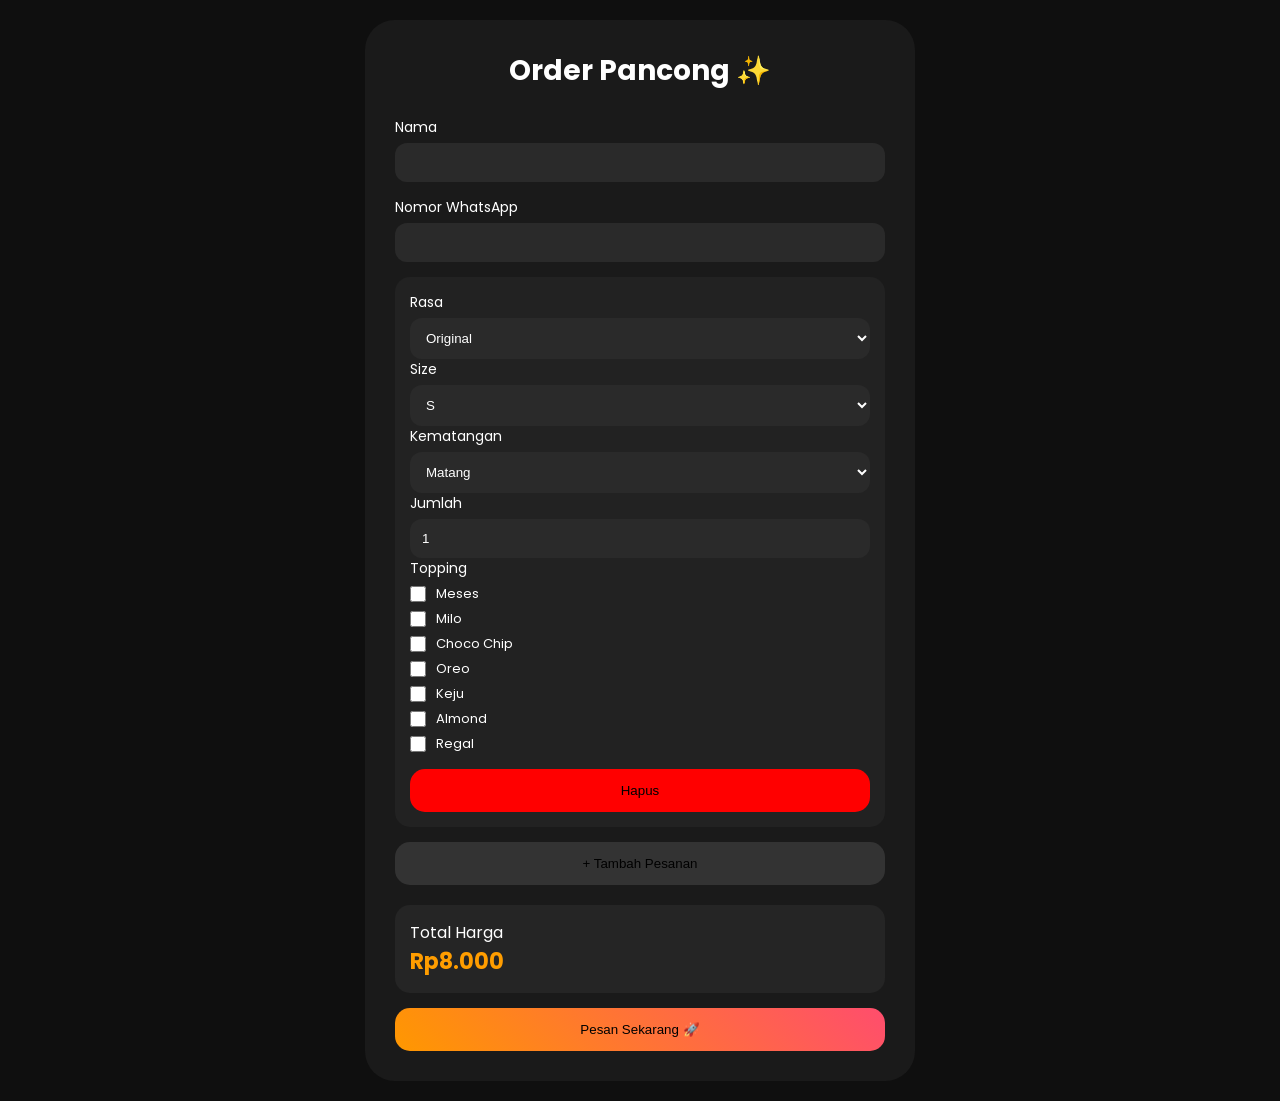
<file: order.html>
<!DOCTYPE html>
<html lang="id">
<head>
<meta charset="UTF-8">
<meta name="viewport" content="width=device-width, initial-scale=1.0">
<link rel="icon" href="foto/logogram png.png">
<title>Order Pancong Nusantara</title>

<link href="https://fonts.googleapis.com/css2?family=Poppins:wght@300;400;500;600;700&display=swap" rel="stylesheet">

<style>
*{margin:0;padding:0;box-sizing:border-box;}

body{
  font-family:'Poppins',sans-serif;
  background:#0f0f0f;
  color:white;
  display:flex;
  justify-content:center;
  align-items:center;
  padding:20px;
}

.container{
  width:100%;
  max-width:550px;
  background:#1a1a1a;
  padding:30px;
  border-radius:30px;
}

.title{
  text-align:center;
  margin-bottom:25px;
}

.title h1{
  font-size:28px;
}

.form-group{
  margin-bottom:15px;
}

label{
  font-size:14px;
  display:block;
  margin-bottom:5px;
}

input, select{
  width:100%;
  padding:12px;
  border-radius:12px;
  border:none;
  background:#2a2a2a;
  color:white;
}

.order-item{
  background:#222;
  padding:15px;
  border-radius:15px;
  margin-top:15px;
}

.topping label{
  display: flex;
  align-items: center;
  gap: 10px;
  font-size: 13px;
  margin-bottom: 5px;
}

.topping input[type="checkbox"]{
  width: 16px;
  height: 16px;
  cursor: pointer;
}

button{
  width:100%;
  padding:14px;
  border:none;
  border-radius:15px;
  margin-top:15px;
  cursor:pointer;
}

.add-btn{background:#333;}
.submit-btn{background:linear-gradient(45deg,#ff9800,#ff4d6d);}
.delete-btn{background:red;margin-top:10px;}

.price-box{
  margin-top:20px;
  padding:15px;
  background:#252525;
  border-radius:15px;
}

.total{
  font-size:22px;
  font-weight:bold;
  color:#ff9d00;
}
</style>
</head>

<body>

<div class="container">

<div class="title">
  <h1>Order Pancong ✨</h1>
</div>

<form id="orderForm">

<div class="form-group">
  <label>Nama</label>
  <input type="text" id="nama" required>
</div>

<div class="form-group">
  <label>Nomor WhatsApp</label>
  <input type="text" id="nomor" required>
</div>

<div id="orderItems"></div>

<button type="button" class="add-btn" onclick="tambahItem()">+ Tambah Pesanan</button>

<div class="price-box">
  <div>Total Harga</div>
  <div class="total" id="totalHarga">Rp0</div>
</div>

<button type="submit" class="submit-btn">Pesan Sekarang 🚀</button>

</form>

</div>

<script>

// =====================
// DATA HARGA RASA
// =====================
const hargaMenu = {
  original: {S:8000, M:14000, L:16000},
  taro: {S:10000, M:17000, L:20000},
  cappucino: {S:10000, M:17000, L:20000},
  greentea: {S:10000, M:17000, L:20000},
  redvelvet: {S:10000, M:17000, L:20000},
  darkchoco: {S:11000, M:18000, L:22000},
  tiramisu: {S:11000, M:18000, L:22000},
  chococrunchy: {S:11000, M:18000, L:22000}
};

// =====================
// DATA HARGA TOPPING
// =====================
const hargaTopping = {
  meses: {S:2000, M:3000, L:4000},
  milo: {S:2000, M:3000, L:4000},
  chocochip: {S:2000, M:3000, L:4000},
  oreo: {S:2000, M:4000, L:4000},
  keju: {S:3000, M:4000, L:6000},
  almond: {S:3000, M:4000, L:6000},
  regal: {S:3000, M:4000, L:6000}
};

// =====================
// TAMBAH ITEM
// =====================
function tambahItem(){

  const container = document.getElementById("orderItems");

  const item = document.createElement("div");
  item.classList.add("order-item");

  item.innerHTML = `
    <label>Rasa</label>
    <select class="rasa">
      <option value="original">Original</option>
      <option value="taro">Taro</option>
      <option value="cappucino">Cappucino</option>
      <option value="greentea">Green Tea</option>
      <option value="redvelvet">Red Velvet</option>
      <option value="darkchoco">Dark Choco</option>
      <option value="tiramisu">Tiramisu Crunchy</option>
      <option value="chococrunchy">Choco Crunchy</option>
    </select>

    <label>Size</label>
    <select class="size">
      <option value="S">S</option>
      <option value="M">M</option>
      <option value="L">L</option>
    </select>

    <label>Kematangan</label>
    <select class="kematangan">
      <option value="Matang">Matang</option>
      <option value="Lumer">Lumer</option>
    </select>

    <label>Jumlah</label>
    <input type="number" class="jumlah" value="1" min="1">

    <label>Topping</label>
    <div class="topping">
      <label><input type="checkbox" value="meses"> Meses</label>
      <label><input type="checkbox" value="milo"> Milo</label>
      <label><input type="checkbox" value="chocochip"> Choco Chip</label>
      <label><input type="checkbox" value="oreo"> Oreo</label>
      <label><input type="checkbox" value="keju"> Keju</label>
      <label><input type="checkbox" value="almond"> Almond</label>
      <label><input type="checkbox" value="regal"> Regal</label>
    </div>

    <button type="button" class="delete-btn" onclick="hapusItem(this)">Hapus</button>
  `;

  container.appendChild(item);

  attachEvents(item);
  updateHarga();
}

// =====================
// HAPUS ITEM
// =====================
function hapusItem(btn){
  btn.parentElement.remove();
  updateHarga();
}

// =====================
// EVENT
// =====================
function attachEvents(item){
  item.querySelectorAll("select, input").forEach(el=>{
    el.addEventListener("change", updateHarga);
    el.addEventListener("input", updateHarga);
  });
}

// =====================
// HITUNG TOTAL
// =====================
function updateHarga(){

  let totalSemua = 0;

  document.querySelectorAll(".order-item").forEach(item => {

    const rasa = item.querySelector(".rasa").value;
    const size = item.querySelector(".size").value;
    const jumlah = parseInt(item.querySelector(".jumlah").value);

    let harga = hargaMenu[rasa][size];

    let toppingTotal = 0;

    item.querySelectorAll('input[type="checkbox"]:checked')
    .forEach(t => {
      toppingTotal += hargaTopping[t.value][size];
    });

    totalSemua += (harga + toppingTotal) * jumlah;

  });

  document.getElementById("totalHarga").innerText =
    "Rp" + totalSemua.toLocaleString("id-ID");
}

const scriptURL = "https://script.google.com/macros/s/AKfycbz2qRySfVxYMu7jgwJ1JOG8q1e1mOwsezSOyRtdN026QjhwN6xefnvhLbH82h3L8ZzM9w/exec";

document.getElementById("orderForm")
.addEventListener("submit", function(e){

  e.preventDefault();

  const nama = document.getElementById("nama").value;
  let nomor = document.getElementById("nomor").value.replace(/^0/, "62");

  let items = [];

  document.querySelectorAll(".order-item").forEach(item => {

    const rasa = item.querySelector(".rasa").value;
    const size = item.querySelector(".size").value;
    const kematangan = item.querySelector(".kematangan").value;
    const jumlah = item.querySelector(".jumlah").value;

    let topping = [];
    item.querySelectorAll('input[type="checkbox"]:checked')
      .forEach(t => topping.push(t.value));

    items.push({
      rasa,
      size,
      kematangan,
      jumlah,
      topping
    });

  });

  const total = document.getElementById("totalHarga").innerText;

  const data = {
    nama,
    nomor,
    items,
    total
  };

  // =====================
  // KIRIM KE SPREADSHEET
  // =====================
  fetch(scriptURL, {
  method: "POST",
  headers: {
    "Content-Type": "application/json"
  },
  body: JSON.stringify(data),
  mode: "no-cors"
    })
    .then(() => {
      console.log("Berhasil kirim ke spreadsheet");
    })
    .catch(error => {
      alert("Gagal kirim ke spreadsheet");
    });

  // =====================
  // TETAP KIRIM KE WA
  // =====================
  let detailPesanan = "";

  items.forEach((item, i) => {
    detailPesanan += `
Item ${i+1}:
- ${item.rasa}
- Size: ${item.size}
- Kematangan: ${item.kematangan}
- Qty: ${item.jumlah}
- Topping: ${item.topping.join(", ") || "-"}
`;
  });

  const pesan = `Halo Pancong Nusantara ✨

Nama: ${nama}
Nomor: ${nomor}

Pesanan:
${detailPesanan}

Total:
${total}`;

  window.open(
    `https://wa.me/6288991473289?text=${encodeURIComponent(pesan)}`,
    "_blank"
  );

});

// AUTO LOAD
tambahItem();

</script>

</body>
</html>
</file>
